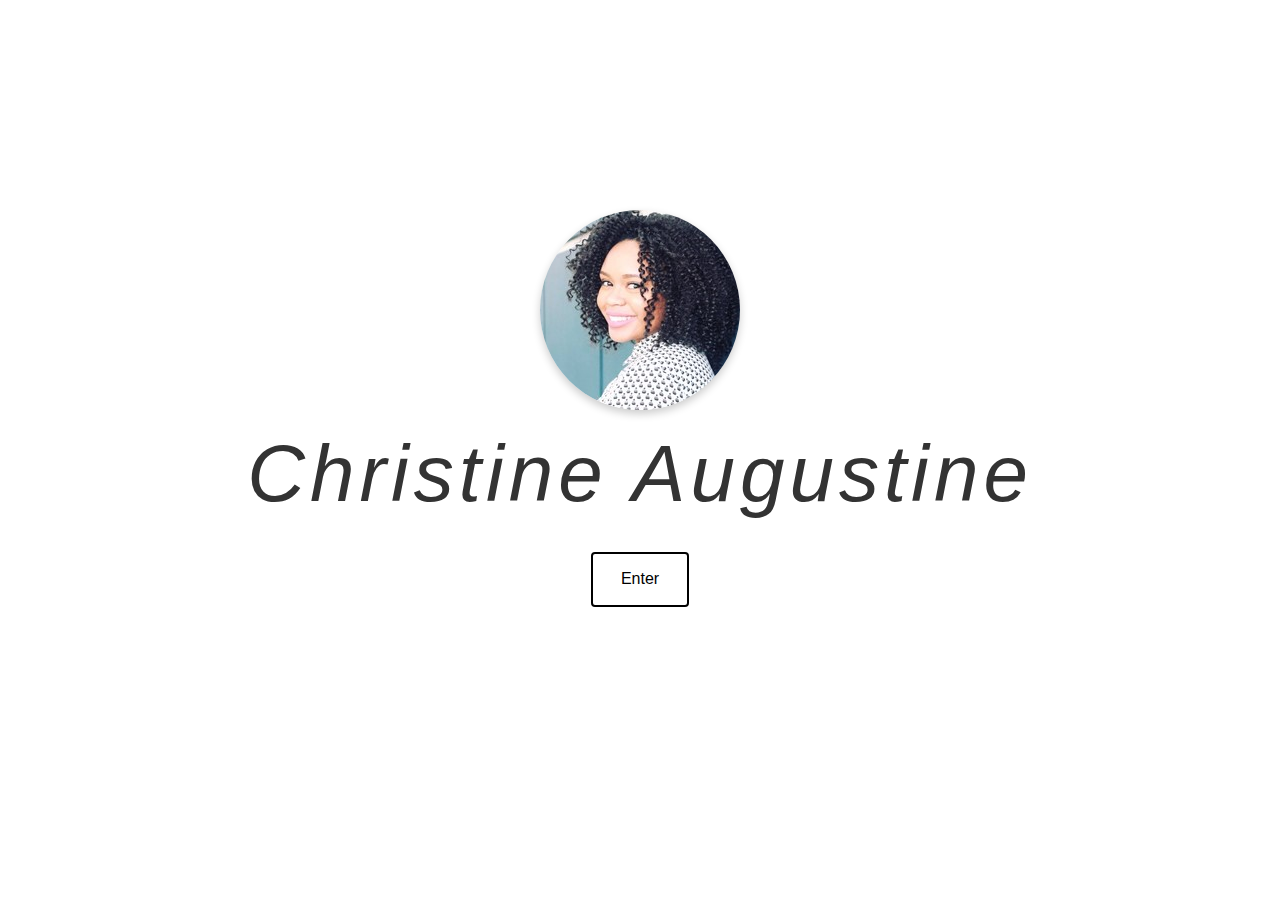
<file: index.html>
<!DOCTYPE html>
<html>
  <head>
    <link href="css/bootstrap.css" rel="stylesheet" type="text/css">
    <link href="css/styles.css" rel="stylesheet" type="text/css">
    <title>Christine Augustine</title>
  </head>
  <body>
    <div class ="header">
      <img src="img/headshot.jpg" alt="Picture of Christine Augustine" class="circle">
      <h1>Christine Augustine</h1>
      <a href="projects.html"><button class="btn">Enter</button></a>
    </div>
  </body>
</html>
</file>
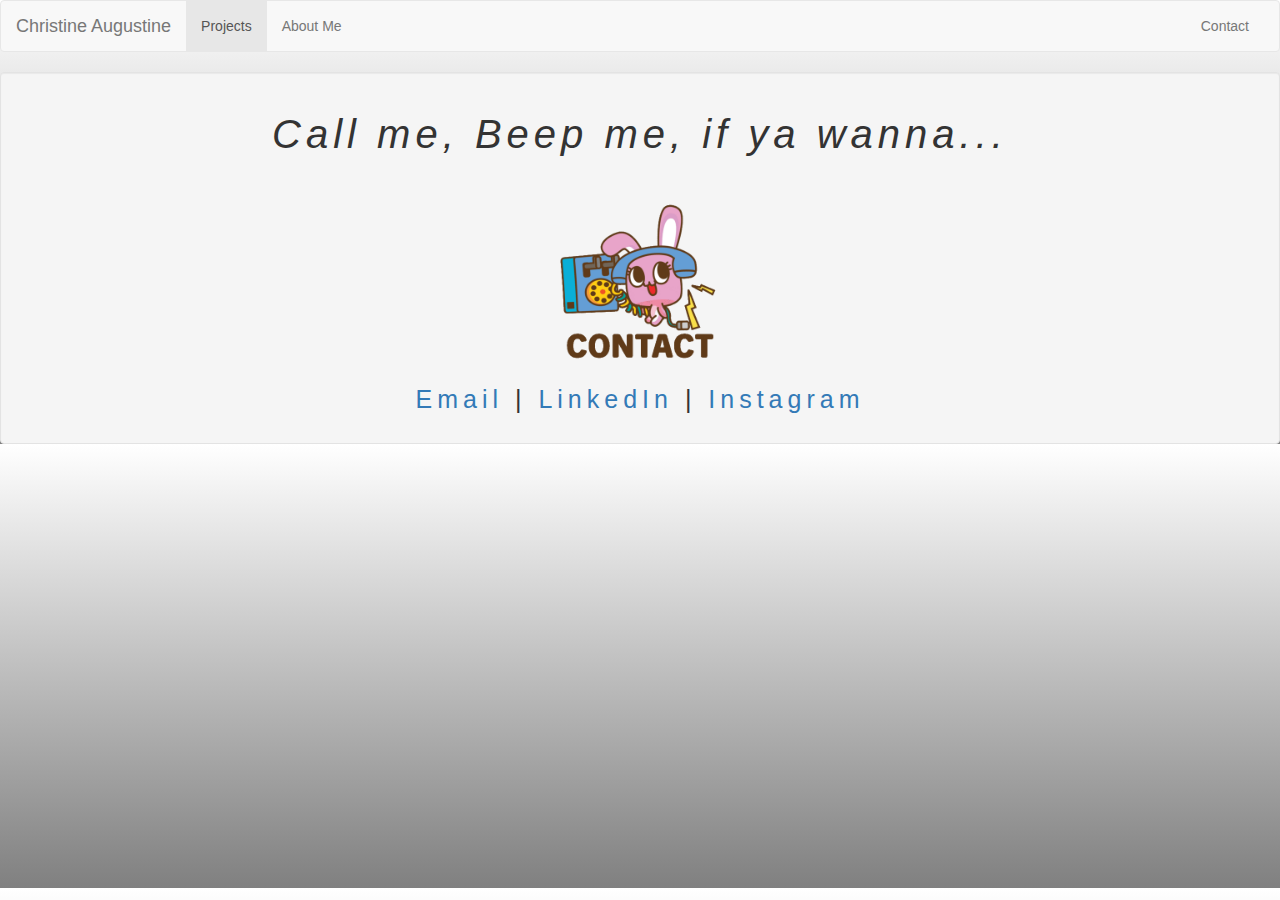
<file: about.html>
<!DOCTYPE html>
<html>
<head>
	<link href="css/bootstrap.css" rel="stylesheet" type="text/css">
	<link href="css/styles.css" rel="stylesheet" type="text/css">
	<title>Welcome | Christine Augustine</title>
</head>
<body>
	<nav class="navbar navbar-default">
		<div class="container-fluid">
			<div class="navbar-header">
				<button aria-expanded="false" class="navbar-toggle collapsed" data-target="#bs-example-navbar-collapse-1" data-toggle="collapse" type="button"><span class="sr-only">Toggle navigation</span> <span class="icon-bar"></span> <span class="icon-bar"></span> <span class="icon-bar"></span></button> <a class="navbar-brand" href="index.html">Christine Augustine</a>
			</div>
			<div class="collapse navbar-collapse" id="bs-example-navbar-collapse-1">
				<ul class="nav navbar-nav">
					<li class="active">
						<a href="projects.html">Projects<span class="sr-only">(current)</span></a>
					</li>
					<li>
						<a href="blog.html">About Me</a>
					</li>
				</ul>
				<ul class="nav navbar-nav navbar-right">
					<li>
						<a href="about.html">Contact</a>
					</li>
				</ul>
			</div>
		</div>
	</nav>
		<div class="well">
			<h2>Call me, Beep me, if ya wanna...</h2><img alt="gif of bunny with phone" src="img/phone.gif" height="200" width="200">
			<h3><a href="blacchoy@gmail.com">Email</a> | <a href="https://www.linkedin.com/in/christineaugustine/">LinkedIn</a> | <a href="https://www.Instagram.com/blacchoy">Instagram</a></h3>
		</div>
	</div>
</body>
</html>
</file>
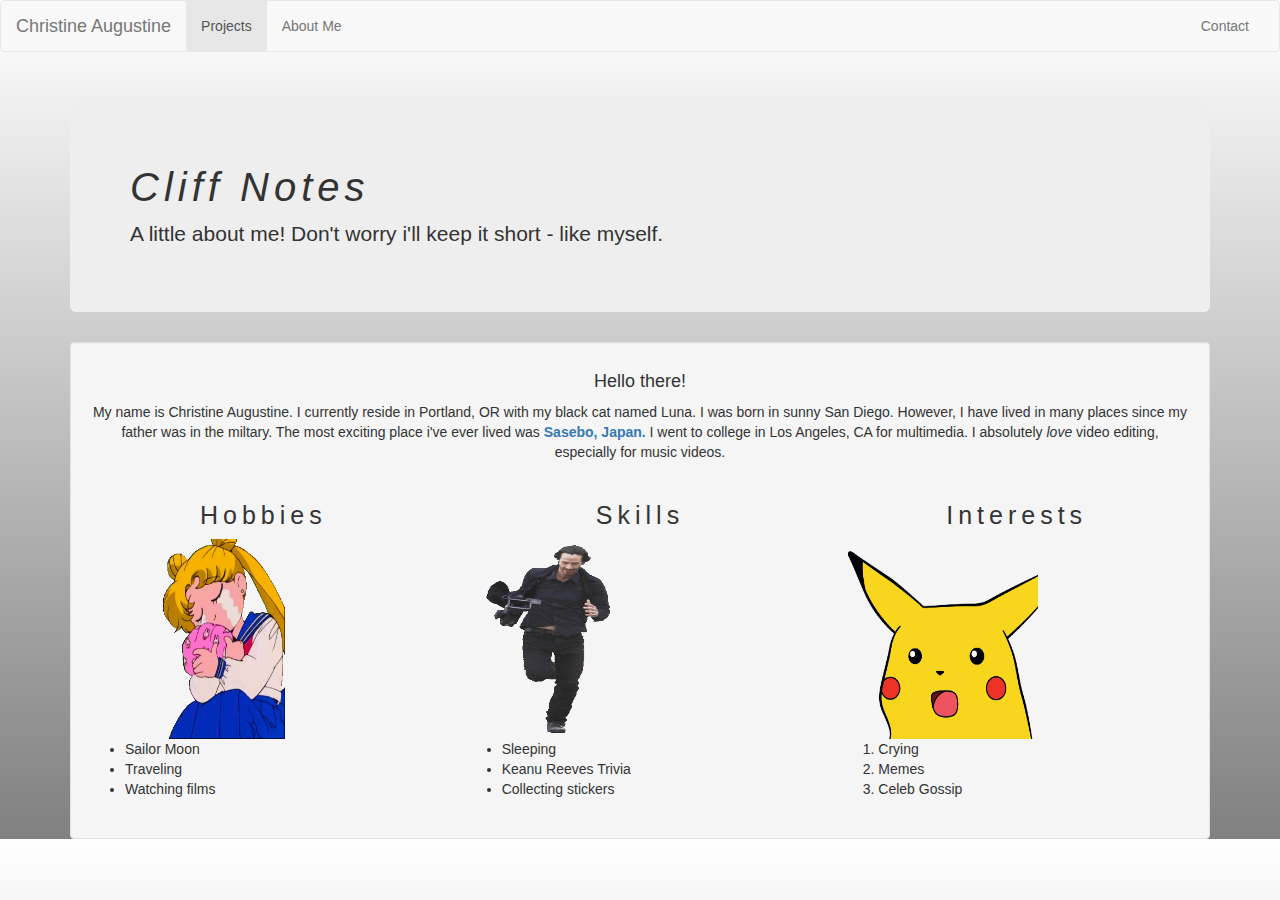
<file: blog.html>
<!DOCTYPE html>
<html>
  <head>
    <link href="css/bootstrap.css" rel="stylesheet" type="text/css">
    <link href="css/styles.css" rel="stylesheet" type="text/css">
    <title> Me, Me, Me | Christine Augustine</title>
  </head>
  <body>
    <nav class="navbar navbar-default">
      <div class="container-fluid">
        <div class="navbar-header">
          <button type="button" class="navbar-toggle collapsed" data-toggle="collapse" data-target="#bs-example-navbar-collapse-1" aria-expanded="false">
          <span class="sr-only">Toggle navigation</span>
          <span class="icon-bar"></span>
          <span class="icon-bar"></span>
          <span class="icon-bar"></span>
          </button>
          <a class="navbar-brand" href="index.html">Christine Augustine</a>
        </div>
        <div class="collapse navbar-collapse" id="bs-example-navbar-collapse-1">
          <ul class="nav navbar-nav">
            <li class="active"><a href="projects.html">Projects<span class="sr-only">(current)</span></a></li>
            <li><a href="blog.html">About Me</a></li>
          </ul>
          <ul class="nav navbar-nav navbar-right">
            <li><a href="about.html">Contact</a></li>
          </ul>
        </div>
      </div>
    </nav>
    <div class="container">
      <div class="jumbotron">
        <h2>Cliff Notes</h2>
        <p> A little about me! Don't worry i'll keep it short - like myself.</p>
      </div>
      <div class="well">
        <h4>Hello there!</h4>
        <p>
          My name is Christine Augustine. I currently reside in Portland, OR with my black cat named Luna. I was born in sunny San Diego. However, I have lived in many places since my father was in the miltary. The most exciting place i've ever lived was <a href="https://github.com/christinereina/vacation" alt="link to vacation repository"><strong>Sasebo, Japan.</strong></a> I went to college in Los Angeles, CA for multimedia. I absolutely <em>love</em> video editing, especially for music videos.
        </p>
        <div class="row">
          <div class="col-md-4">
            <h3 class>Hobbies</h3>
            <img src="img/moon.gif" alt="gif of Sailor Moon" height="200" width="200">  
            <ul>
              <li>Sailor Moon</li>
              <li>Traveling</li>
              <li>Watching films</li>
            </ul>
          </div>
          <div class="col-md-4">
            <h3 class=>Skills</h3>
            <img src="img/skills.gif" alt="gif of Keanu Reeves Running" height="200" width="200">
            <ul>
              <li>Sleeping</li>
              <li>Keanu Reeves Trivia</li>
              <li>Collecting stickers</li>
            </ul>
          </div>
          <div class="col-md-4">
            <h3>Interests</h3>
            <img src="img/meme.png" alt="gif of pikachu" height="200" width="200">
            <ol>
              <li>Crying</li>
              <li>Memes</li>
              <li>Celeb Gossip</li>
            </ol>
          </div>
        </div>
      </div>
    </div>
    </div>
</file>
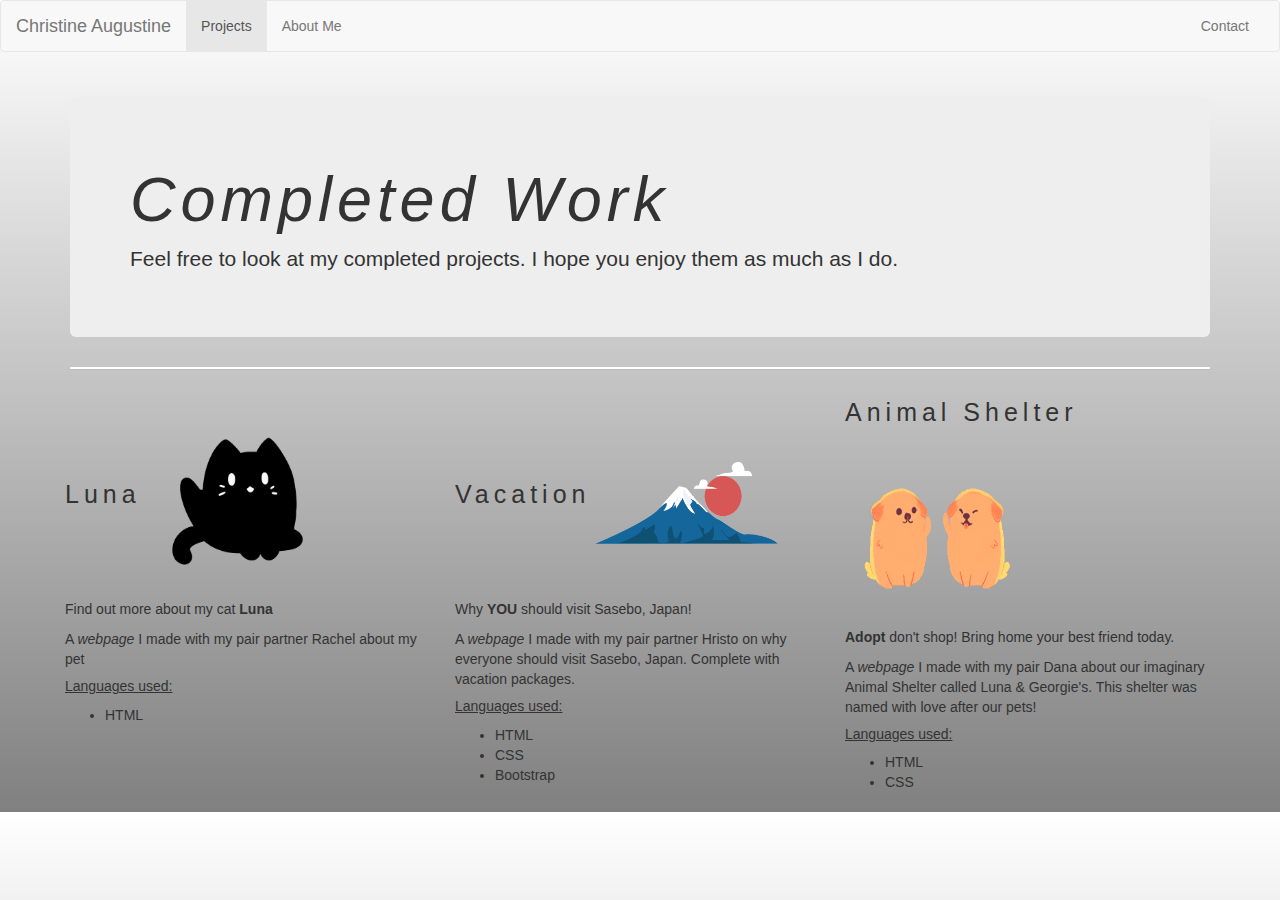
<file: projects.html>
<!DOCTYPE html>
<html>
<head>
  <link href="css/bootstrap.css" rel="stylesheet" type="text/css">
    <link href="css/styles.css" rel="stylesheet" type="text/css">
  <title> Projects | Christine Augustine</title>
</head>
<body>

  <nav class="navbar navbar-default">
    <div class="container-fluid">
      <div class="navbar-header">
        <button type="button" class="navbar-toggle collapsed" data-toggle="collapse" data-target="#bs-example-navbar-collapse-1" aria-expanded="false">
          <span class="sr-only">Toggle navigation</span>
          <span class="icon-bar"></span>
          <span class="icon-bar"></span>
          <span class="icon-bar"></span>
        </button>
        <a class="navbar-brand" href="index.html">Christine Augustine</a>
      </div>
      <div class="collapse navbar-collapse" id="bs-example-navbar-collapse-1">
        <ul class="nav navbar-nav">
          <li class="active"><a href="projects.html">Projects<span class="sr-only">(current)</span></a></li>
          <li><a href="blog.html">About Me</a></li>
        </ul>
        <ul class="nav navbar-nav navbar-right">
          <li><a href="about.html">Contact</a></li>
        </ul>
      </div>
    </div>
  </nav>   
  <div class="container">
    <div class="jumbotron">
      <h1>Completed Work</h1>
      <p>
        Feel free to look at my completed projects. I hope you enjoy them as much as I do.
      </p>
    </div>
  <div class="panel body">
    </div>
    <div class="container1">
      <div class="row">
        <div class="col-md-4">
          <h3 class="center">Luna</h3>
          <a href="https://github.com/christinereina/luna" alt="link to luna repository">
            <img src="img/luna.gif" alt="gif of black cat" height="200" width="200" class="center">  
         </a>
            <p>Find out more about my cat <strong>Luna</strong></p>
            <p>A <em>webpage</em> I made with my pair partner Rachel about my pet</p>
            <h5>Languages used:</h5>
            <ul>
              <li>HTML</li>
        </div>
          <div class="col-md-4">
            <h3 class="center">Vacation</h3>
            <a href="https://github.com/christinereina/vacation" alt="link to vacation repository">
              <img src="img/vacation.gif" alt="gif of Mt.Fuji" height="200" width="200" class="center">
            </a>
            <p>Why <strong>YOU</strong> should visit Sasebo, Japan!</p>
            <p>A <em>webpage</em> I made with my pair partner Hristo on why everyone should visit Sasebo, Japan. Complete with vacation packages.</p>
            <h5>Languages used:</h5>
              <ul>
                <li>HTML</li>
                <li>CSS</li>
                <li>Bootstrap</li>
              </ul>
          </div>   
          <div class="col-md-4">
            <h3 class="center">Animal Shelter</h3>
            <a href="https://github.com/christinereina/animal-shelter" alt="link to animal shelter repository">
              <img src="img/animal-shelter.gif" alt="gif of two dogs" height="200" width="200" class="center">
            </a>
            <p><strong> Adopt </strong> don't shop! Bring home your best friend today.</p>

            <p>A <em>webpage</em> I made with my pair Dana about our imaginary Animal Shelter called Luna & Georgie's. This shelter was named with love after our pets!

           <h5>Languages used:</h5> 
            <ul>
              <li>HTML</li>
              <li>CSS</li>
            </p>

          </div>
      </div>
    </div>
    </div> 
   
</body>
</html>
</file>
<file: css/styles.css>
body {
  background-image: linear-gradient(white, gray)
 }

.header {
  left: 0;
    line-height: 100px;
    margin-top: -150px;
    position: absolute;
    text-align: center;
    top: 40%;
    width: 100%
}

.container {
  padding-top: 25px;
  text-align: left;
}


h1 {
  font-style: italic;
  font-weight: 100;
  font-size: 80px;
  font-variant-ligatures: normal;
  letter-spacing: 5px;
}

h2 {
  font-style: italic;
  font-weight: 100;
  font-size: 40px;
  font-variant-ligatures: normal;
  letter-spacing: 5px;
}

h3 {
  font-style: bold;
  font-size: 25px;
  font-variant-ligatures: normal;
  letter-spacing: 5px;
  padding: 0 0 0 0;
  text-align: center;
}

.btn {
  border: 2px solid black;
  background-color: white;
  color: black;
  padding: 14px 28px;
  font-size: 16px;
  cursor: pointer;
}

.circle {
  width: 200;
  height: 200;
  border-radius: 50%;
  box-shadow: 0 4px 8px 0 rgba(0, 0, 0, 0.2);
  margin-left: auto;
  margin-right: auto;
}

.panel-heading {
  background-color: plum;
}

.important {
  text-align: left;
}

.center {
  display: initial;
  margin-left: auto;
  margin-right: auto;
  width: 50%;
}

h5 {
  text-decoration-line: underline;
}

.card {
  box-shadow: 0 4px 8px 0 rgba(0, 0, 0, 0.2);
  margin: 8px;
}

.bg1 {
  color: lightslategray;
}


.well {
  text-align: center;
  margin: auto;
}

img {
  height: 200;
  width: 200;
}

.col-md-4 {
  text-align: left;
  padding: 10px;
  margin: auto;
}
</file>
